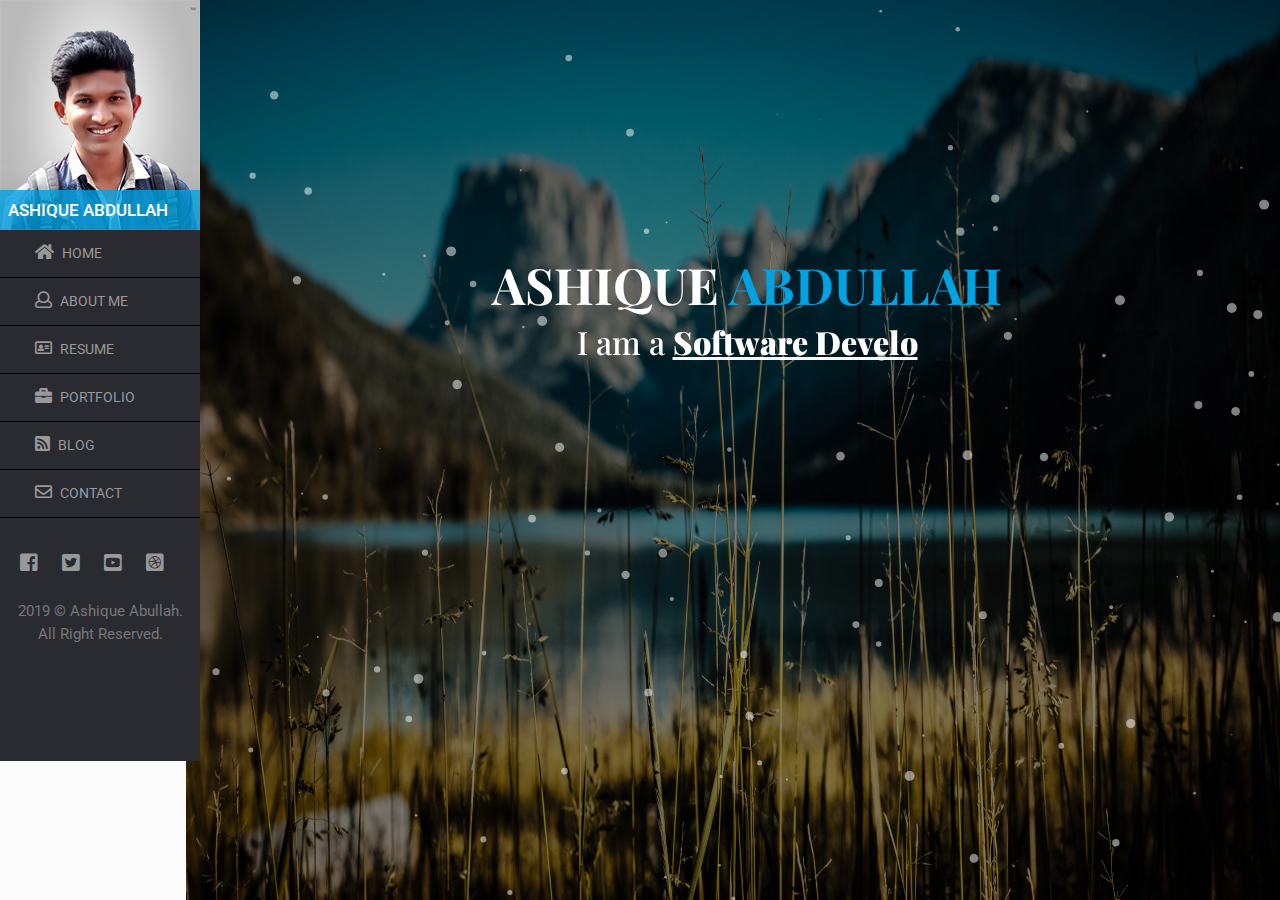
<file: index.html>
<!DOCTYPE html>
<html lang="en">

<head>
    <meta charset="UTF-8">
    <!--TITLE START-->
    <title>Personal Website</title>
    <!--TITLE END-->

    <!--CSS LINK START-->
    <link rel="stylesheet" href="css/bootstrap.min.css">
    <link rel="stylesheet" href="css/fontawesome-all.min.css">
    <link rel="stylesheet" href="css/owl.carousel.min.css">
    <link rel="stylesheet" href="css/owl.theme.default.min.css">
    <link rel="stylesheet" href="css/style.css">
    <link rel="stylesheet" href="css/responsive.css">
    <!--CSS LINK END-->
    <!--FEVICON START-->
    <link rel="icon" href="img/01.png" type="image">
    <!--FEVICON END-->
</head>

<body>
    <div class="full_page">
        <div class="left_side">
            <div id="sidebar">
                <div class="toggle-btn" onclick="toggleSidebar()">
                    <span></span>
                    <span></span>
                    <span></span>
                </div>
                <img src="img/me2.jpg" alt="">
                <h4>Ashique Abdullah</h4>
                <ul>
                    <li><a href="index.html"><i class="myicon fas fa-home"></i>Home</a></li>
                    <li><a href="about.html"><i class="myicon far fa-user"></i>About Me</a></li>
                    <li><a href="resume.html"><i class="myicon far fa-address-card"></i>Resume</a></li>
                    <li><a href="portfolio.html"><i class="myicon fas fa-briefcase"></i>Portfolio</a></li>
                    <li><a href=""><i class="myicon fas fa-rss-square"></i>Blog</a></li>
                    <li><a href="contuct.html"><i class="myicon far fa-envelope"></i>Contact</a></li>
                </ul>
                <div class="list-icon">
                    <ul>
                        <li><a href="http://bit.ly/2OlVUDi" target="_blank"><i class="fab fa-facebook-square"></i></a></li>
                        <li><a href="http://bit.ly/2ANkK6M" target="_blank"><i class="fab fa-twitter-square"></i></a></li>
                        <li><a href="http://bit.ly/2AKcDYN" target="_blank"><i class="fab fa-youtube-square"></i></a></li>
                        <li><a href="" target="_blank"><i class="fab fa-dribbble-square"></i></a></li>
                    </ul>
                </div>
                <p>2019 © Ashique Abullah.
                    <br>All Right Reserved.</p>
            </div>
        </div>
        <div class="right_side mypm">
            <div id="snow_fall">
                <div class="home_box">
                	<h1>Ashique <span style="color: #00A3E1"> Abdullah</span></h1>
                    <h2>I am a
      					<span class="txt-type" data-wait="3000" data-words='["Software Developer","Web Developer", "Wordpress developer!"]'></span>
    				</h2>
                </div>
            </div>
        </div>
    </div>
    <!--JAVASCRIPT START-->
    <script src="js/jQuery.js"></script>
    <script src="js/bootstrap.min.js"></script>
    <script src="js/particles.js"></script>
    <script src="js/owl.carousel.min.js"></script>
    <script src="js/app.js"></script>
    <script src="js/style.js"></script>
    <!--JAVASCRIPT END-->
</body>

</html>
</file>
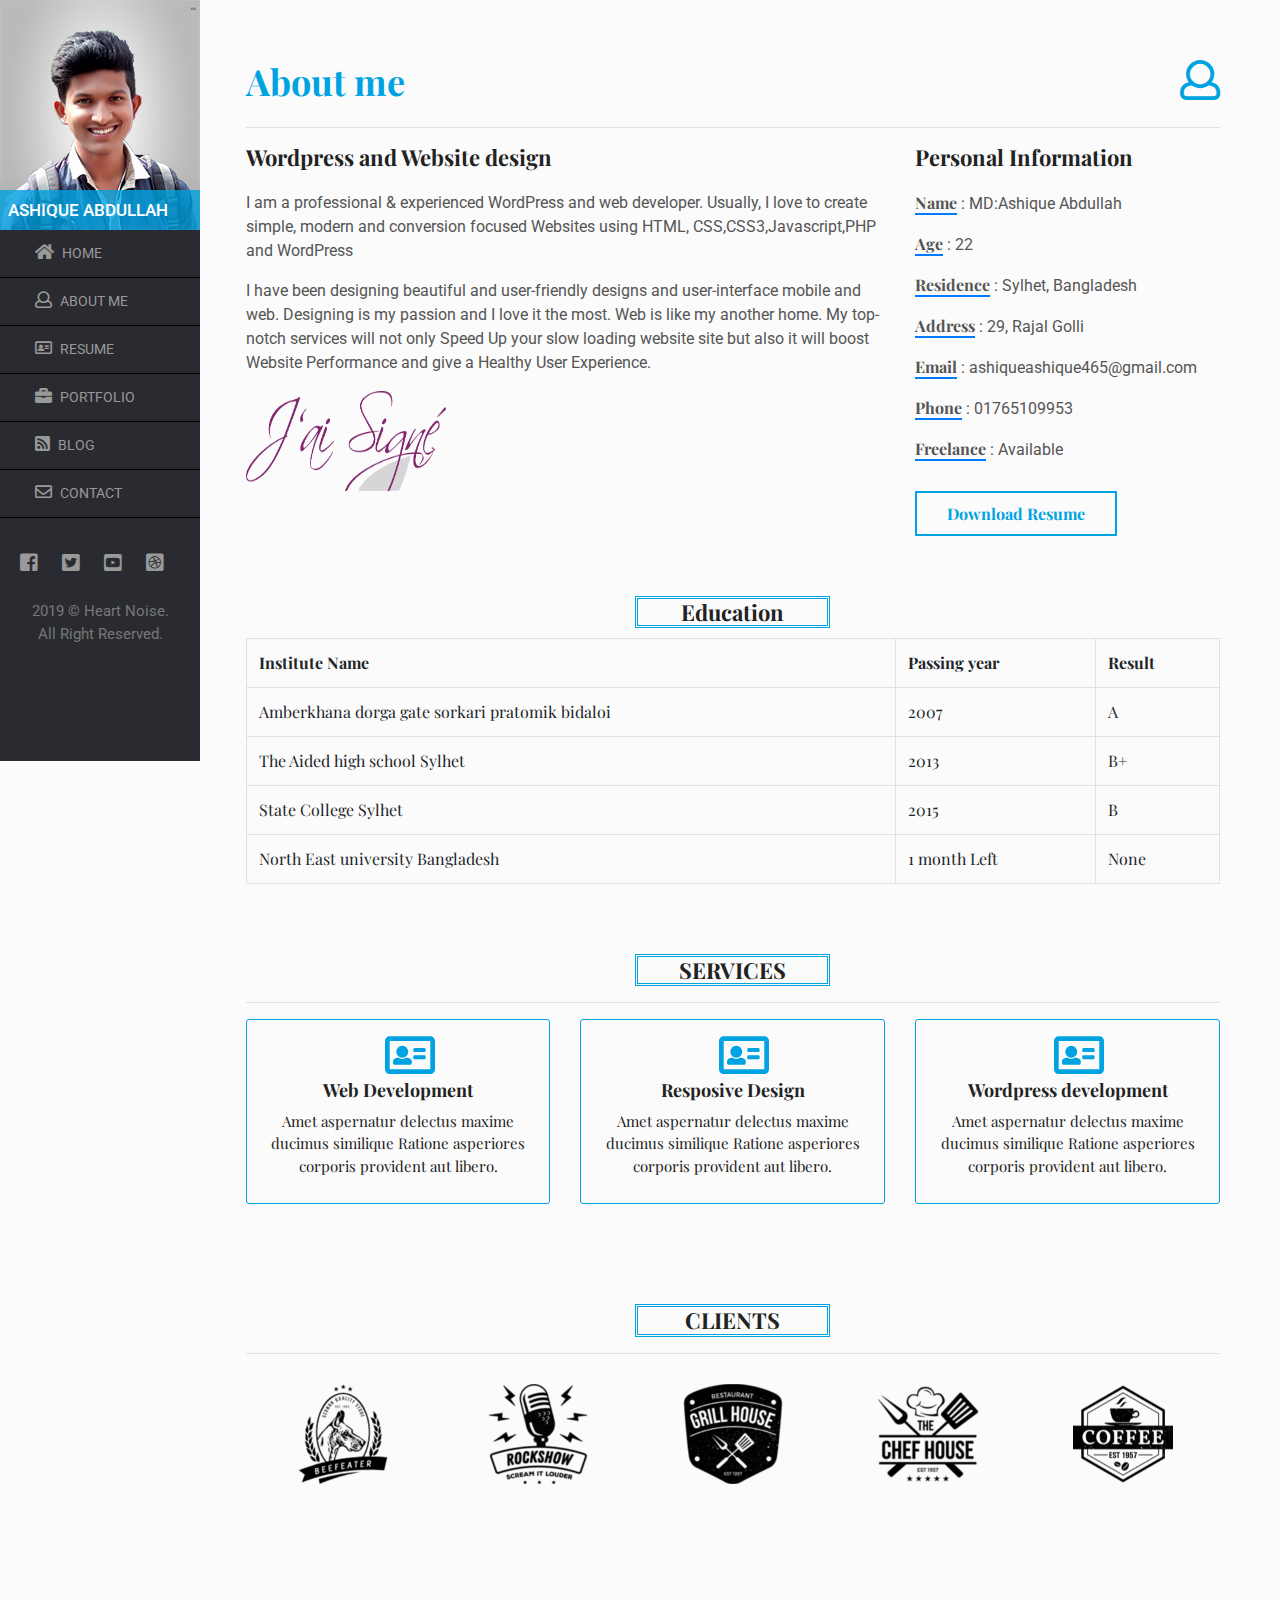
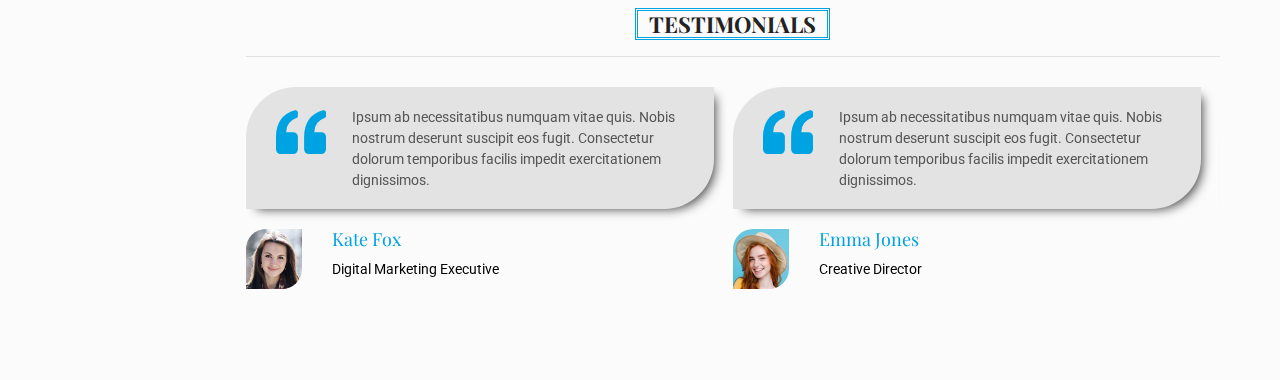
<file: about.html>
<!DOCTYPE html>
<html lang="en">

<head>
    <meta charset="UTF-8">
    <!--TITLE START-->
    <title>Personal Website</title>
    <!--TITLE END-->

    <!--CSS LINK START-->
    <link rel="stylesheet" href="css/bootstrap.min.css">
    <link rel="stylesheet" href="css/fontawesome-all.min.css">
    <link rel="stylesheet" href="css/owl.carousel.min.css">
    <link rel="stylesheet" href="css/owl.theme.default.min.css">
    <link rel="stylesheet" href="css/style.css">
    <link rel="stylesheet" href="css/responsive.css">
    <!--CSS LINK END-->
    <!--FEVICON START-->
    <link rel="icon" href="img/01.png" type="image">
    <!--FEVICON END-->
</head>

<body>
    <div class="full_page">
        <div class="left_side">
            <div class="left_side">
            <div id="sidebar">
                <div class="toggle-btn" onclick="toggleSidebar()">
                    <span></span>
                    <span></span>
                    <span></span>
                </div>
                <img src="img/me2.jpg" alt="">
                <h4>Ashique Abdullah</h4>
                <ul>
                    <li><a href="index.html"><i class="myicon fas fa-home"></i>Home</a></li>
                    <li><a href="about.html"><i class="myicon far fa-user"></i>About Me</a></li>
                    <li><a href="resume.html"><i class="myicon far fa-address-card"></i>Resume</a></li>
                    <li><a href="portfolio.html"><i class="myicon fas fa-briefcase"></i>Portfolio</a></li>
                    <li><a href=""><i class="myicon fas fa-rss-square"></i>Blog</a></li>
                    <li><a href="contuct.html"><i class="myicon far fa-envelope"></i>Contact</a></li>
                </ul>
                <div class="list-icon">
                    <ul>
                        <li><a href="http://bit.ly/2OlVUDi" target="_blank"><i class="fab fa-facebook-square"></i></a></li>
                        <li><a href="http://bit.ly/2ANkK6M" target="_blank"><i class="fab fa-twitter-square"></i></a></li>
                        <li><a href="http://bit.ly/2AKcDYN" target="_blank"><i class="fab fa-youtube-square"></i></a></li>
                        <li><a href="" target="_blank"><i class="fab fa-dribbble-square"></i></a></li>
                    </ul>
                </div>
                <p>2019 © Heart Noise.
                    <br>All Right Reserved.</p>
            </div>
        </div>
        </div>
        <div class="right_side mypm">
            <div class="aboutme">
                <div class="row">
                    <div class="col-md-10">
                        <h1>About me</h1>
                    </div>
                    <div class="col-md-2">
                        <h1><i class="myicon far fa-user"></i></h1>
                    </div>
                </div>
                <hr>
                <div class="row">
                    <div class="col-md-8">
                        <h2>Wordpress and Website design</h2>
                        <p>I am a professional & experienced WordPress and web developer. Usually, I love to create simple, modern and conversion focused Websites using HTML, CSS,CSS3,Javascript,PHP and WordPress</p>
                        <p>I have been designing beautiful and user-friendly designs and user-interface mobile and web. Designing is my passion and I love it the most. Web is like my another home. My top-notch services will not only Speed Up your slow loading website site but also it will boost Website Performance and give a Healthy User Experience.</p>
                        <img src="img/s.png" alt="" height="100" width="200">
                    </div>
                    <div class="col-md-4">
                        <h2>Personal Information</h2>
                        <p><b class="btm">Name</b> : MD:Ashique Abdullah</p>
                        <p><b class="btm">Age</b> : 22</p>
                        <p><b class="btm">Residence</b> : Sylhet, Bangladesh</p>
                        <p><b class="btm">Address</b> : 29, Rajal Golli</p>
                        <p><b class="btm">Email</b> : ashiqueashique465@gmail.com</p>
                        <p><b class="btm">Phone</b> : 01765109953</p>
                        <p><b class="btm">Freelance</b> : Available</p>
                        <div class="resum_down">
                            <a href="">Download Resume</a>
                        </div>
                    </div>
                </div>
                <div class="education">
                   <h2>Education</h2> 
                   <table class="table table-bordered">
                       <tr>
                           <th>Institute Name</th>
                           <th>Passing year</th>
                           <th>Result</th>
                       </tr>
                       <tr>
                           <td>Amberkhana dorga gate sorkari pratomik bidaloi</td>
                           <td>2007</td>
                           <td>A</td>
                       </tr>
                       <tr>
                           <td>The Aided high school Sylhet</td>
                           <td>2013</td>
                           <td>B+</td>
                       </tr>
                       <tr>
                           <td>State College Sylhet</td>
                           <td>2015</td>
                           <td>B</td>
                       </tr>
                       <tr>
                           <td>North East university Bangladesh</td>
                           <td>1 month Left</td>
                           <td>None</td>
                       </tr>
                   </table>
                </div>
                <div class="service">
                    <h2>SERVICES</h2>
                    <hr>
                    <div class="row">
                        <div class="col-md-4">
                            <div class="box">
                                <i class="myico far fa-address-card"></i>
                                <h1>Web Development</h1>
                                <p>Amet aspernatur delectus maxime ducimus similique Ratione asperiores corporis provident aut libero.</p>
                            </div>
                        </div>
                        <div class="col-md-4">
                            <div class="box">
                                <i class="myico far fa-address-card"></i>
                                <h1>Resposive Design</h1>
                                <p>Amet aspernatur delectus maxime ducimus similique Ratione asperiores corporis provident aut libero.</p>
                            </div>
                        </div>
                        <div class="col-md-4">
                            <div class="box">
                                <i class="myico far fa-address-card"></i>
                                <h1>Wordpress development</h1>
                                <p>Amet aspernatur delectus maxime ducimus similique Ratione asperiores corporis provident aut libero.</p>
                            </div>
                        </div>
                    </div>
                </div>
                <div class="clint">
                    <h2>CLIENTS</h2>
                    <hr>
                    <div class="owl-carousel image-active">
                        <div> <img class="myimg" src="img/client-01.png" alt=""> </div>
                        <div> <img class="myimg" src="img/client-02.png" alt=""> </div>
                        <div> <img class="myimg" src="img/client-03.png" alt=""> </div>
                        <div> <img class="myimg" src="img/client-04.png" alt=""> </div>
                        <div> <img class="myimg" src="img/client-05.png" alt=""> </div>
                        <div> <img class="myimg" src="img/client-06.png" alt=""> </div>
                        <div> <img class="myimg" src="img/client-07.png" alt=""> </div>
                        <div> <img class="myimg" src="img/client-08.png" alt=""> </div>
                        <div> <img class="myimg" src="img/client-09.png" alt=""> </div>
                    </div>
                </div>
                <div class="testmoni">
                    <h2>TESTIMONIALS</h2>
                    <hr>
                    <div class="slanting">
                        <div class="row">
                            <div class="col-md-12">
                                <div class="owl-carousel test-active">
                                    <div class="rept">
                                        <div class="slbg">
                                            <div class="row">
                                                <div class="col-md-2">
                                                    <i class="fas fa-quote-left"></i>
                                                </div>
                                                <div class="col-md-10">
                                                    <p>Ipsum ab necessitatibus numquam vitae quis. Nobis nostrum deserunt suscipit eos fugit. Consectetur dolorum temporibus facilis impedit exercitationem dignissimos.</p>
                                                </div>
                                            </div>
                                        </div>
                                        <div class="row">
                                            <div class="col-md-2">
                                                <img class="tstimg" src="img/author-1.jpg" alt="">
                                            </div>
                                            <div class="col-md-10">
                                                <div class="inenr">
                                                    <h3>Kate Fox</h3>
                                                    <p>Digital Marketing Executive</p>
                                                </div>
                                            </div>
                                        </div>
                                    </div>

                                    <div class="rept">
                                        <div class="slbg">
                                            <div class="row">
                                                <div class="col-md-2">
                                                    <i class="fas fa-quote-left"></i>
                                                </div>
                                                <div class="col-md-10">
                                                    <p>Ipsum ab necessitatibus numquam vitae quis. Nobis nostrum deserunt suscipit eos fugit. Consectetur dolorum temporibus facilis impedit exercitationem dignissimos.</p>
                                                </div>
                                            </div>
                                        </div>
                                        <div class="row">
                                            <div class="col-md-2">
                                                <img class="tstimg" src="img/author-2.jpg" alt="">
                                            </div>
                                            <div class="col-md-10">
                                                <div class="inenr">
                                                    <h3>Emma Jones</h3>
                                                    <p>Creative Director</p>
                                                </div>
                                            </div>
                                        </div>
                                    </div>
                                    <div class="rept">
                                        <div class="slbg">
                                            <div class="row">
                                                <div class="col-md-2">
                                                    <i class="fas fa-quote-left"></i>
                                                </div>
                                                <div class="col-md-10">
                                                    <p>Ipsum ab necessitatibus numquam vitae quis. Nobis nostrum deserunt suscipit eos fugit. Consectetur dolorum temporibus facilis impedit exercitationem dignissimos.</p>
                                                </div>
                                            </div>
                                        </div>
                                        <div class="row">
                                            <div class="col-md-2">
                                                <img class="tstimg" src="img/author-3.jpg" alt="">
                                            </div>
                                            <div class="col-md-10">
                                                <div class="inenr">
                                                    <h3>Jack Smith</h3>
                                                    <p>Marketing Director</p>
                                                </div>
                                            </div>
                                        </div>
                                    </div>
                                </div>
                            </div>
                        </div>
                    </div>
                </div>
            </div>
        </div>
    </div>
    </div>
    <!--JAVASCRIPT START-->
    <script src="js/jQuery.js"></script>
    <script src="js/bootstrap.min.js"></script>
    <script src="js/particles.js"></script>
    <script src="js/owl.carousel.min.js"></script>
    <script src="js/app.js"></script>
    <script src="js/style.js"></script>
    <!--JAVASCRIPT END-->
</body>

</html>
</file>
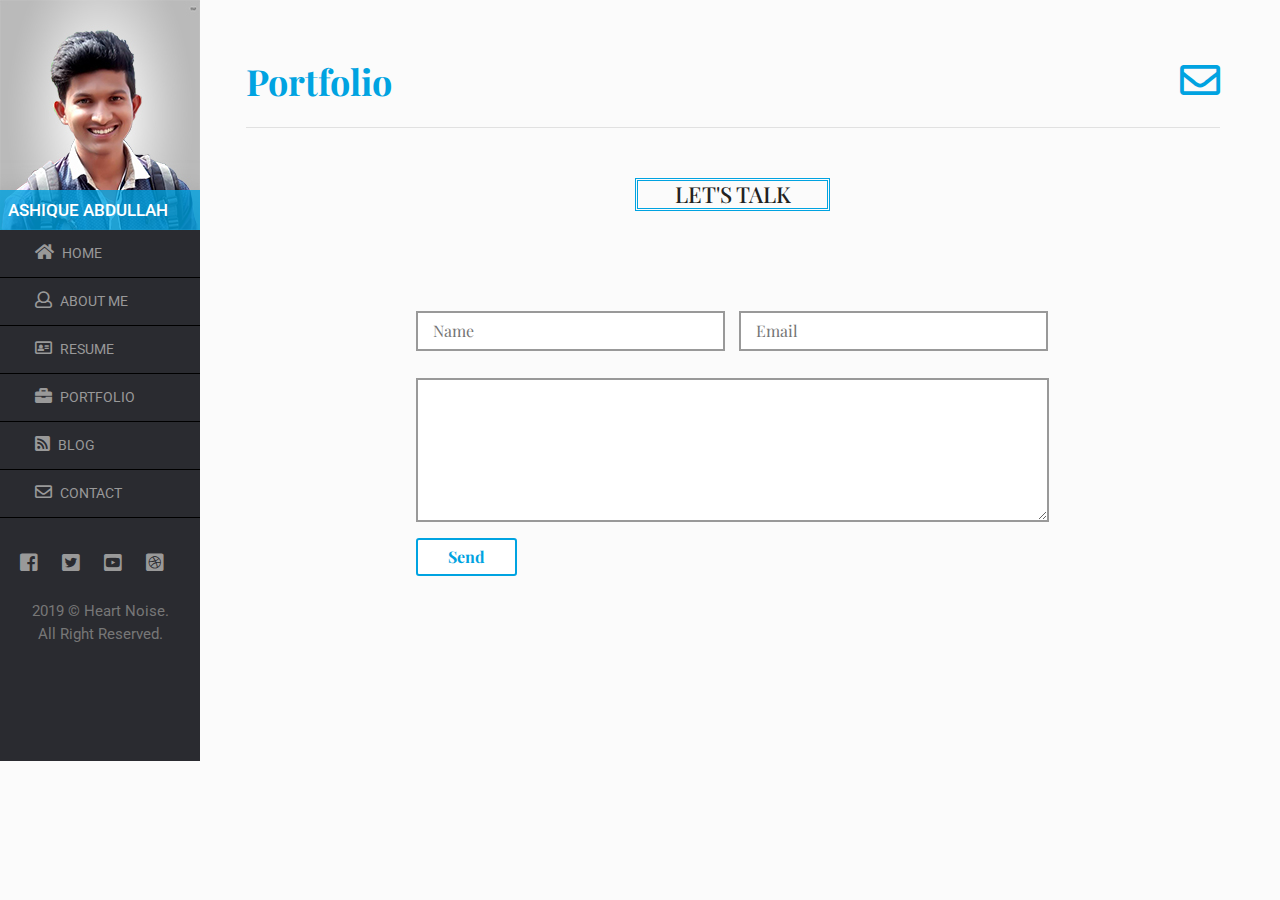
<file: contuct.html>
<!DOCTYPE html>
<html lang="en">

<head>
    <meta charset="UTF-8">
    <!--TITLE START-->
    <title>Personal Website</title>
    <!--TITLE END-->

    <!--CSS LINK START-->
    <link rel="stylesheet" href="css/bootstrap.min.css">
    <link rel="stylesheet" href="css/fontawesome-all.min.css">
    <link rel="stylesheet" href="css/owl.carousel.min.css">
    <link rel="stylesheet" href="css/owl.theme.default.min.css">
    <link rel="stylesheet" href="css/barfiller.css">
    <link rel="stylesheet" href="css/style.css">
    <link rel="stylesheet" href="css/responsive.css">
    <!--CSS LINK END-->
    <!--FEVICON START-->
    <link rel="icon" href="img/01.png" type="image">
    <!--FEVICON END-->
</head>

<body>
    <div class="full_page">
        <div class="left_side">
            <div class="left_side">
            <div id="sidebar">
                <div class="toggle-btn" onclick="toggleSidebar()">
                    <span></span>
                    <span></span>
                    <span></span>
                </div>
                <img src="img/me2.jpg" alt="">
                <h4>Ashique Abdullah</h4>
                <ul>
                    <li><a href="index.html"><i class="myicon fas fa-home"></i>Home</a></li>
                    <li><a href="about.html"><i class="myicon far fa-user"></i>About Me</a></li>
                    <li><a href="resume.html"><i class="myicon far fa-address-card"></i>Resume</a></li>
                    <li><a href="portfolio.html"><i class="myicon fas fa-briefcase"></i>Portfolio</a></li>
                    <li><a href=""><i class="myicon fas fa-rss-square"></i>Blog</a></li>
                    <li><a href="contuct.html"><i class="myicon far fa-envelope"></i>Contact</a></li>
                </ul>
                <div class="list-icon">
                    <ul>
                        <li><a href="http://bit.ly/2OlVUDi" target="_blank"><i class="fab fa-facebook-square"></i></a></li>
                        <li><a href="http://bit.ly/2ANkK6M" target="_blank"><i class="fab fa-twitter-square"></i></a></li>
                        <li><a href="http://bit.ly/2AKcDYN" target="_blank"><i class="fab fa-youtube-square"></i></a></li>
                        <li><a href="" target="_blank"><i class="fab fa-dribbble-square"></i></a></li>
                    </ul>
                </div>
                <p>2019 © Heart Noise.
                    <br>All Right Reserved.</p>
            </div>
        </div>
        </div>
        <div class="right_side mypm">
            <div class="resume">
                <div class="row">
                    <div class="col-md-10">
                        <h1 class="rs">Portfolio</h1>
                    </div>
                    <div class="col-md-2">
                        <h1<i class="myicon far fa-envelope"></i></h1>
                    </div>
                </div>
               <hr>
               <div class="contuct">
                   <h1>LET'S TALK</h1>  
                    <div class="ctbox">
                        <form action="">
                           <input type="text" name="name" placeholder="Name">
                           <input type="email" name="email" placeholder="Email"><br>
                           <textarea name="textarea" id="" cols="50" rows="5"></textarea>
                           <input type="submit" value="Send">
                       </form>
                    </div>
               </div>   
        </div>
    </div>
    <!--JAVASCRIPT START-->
    <script src="js/jQuery.js"></script>
    <script src="js/bootstrap.min.js"></script>
    <script src="js/particles.js"></script>
    <script src="js/owl.carousel.min.js"></script>
    <script src="js/isotope.js"></script>
    <script src="js/app.js"></script>
    <script src="js/barfiller.js"></script>
    <script src="js/style.js"></script>
    <!--JAVASCRIPT END-->
</body>

</html>
</file>
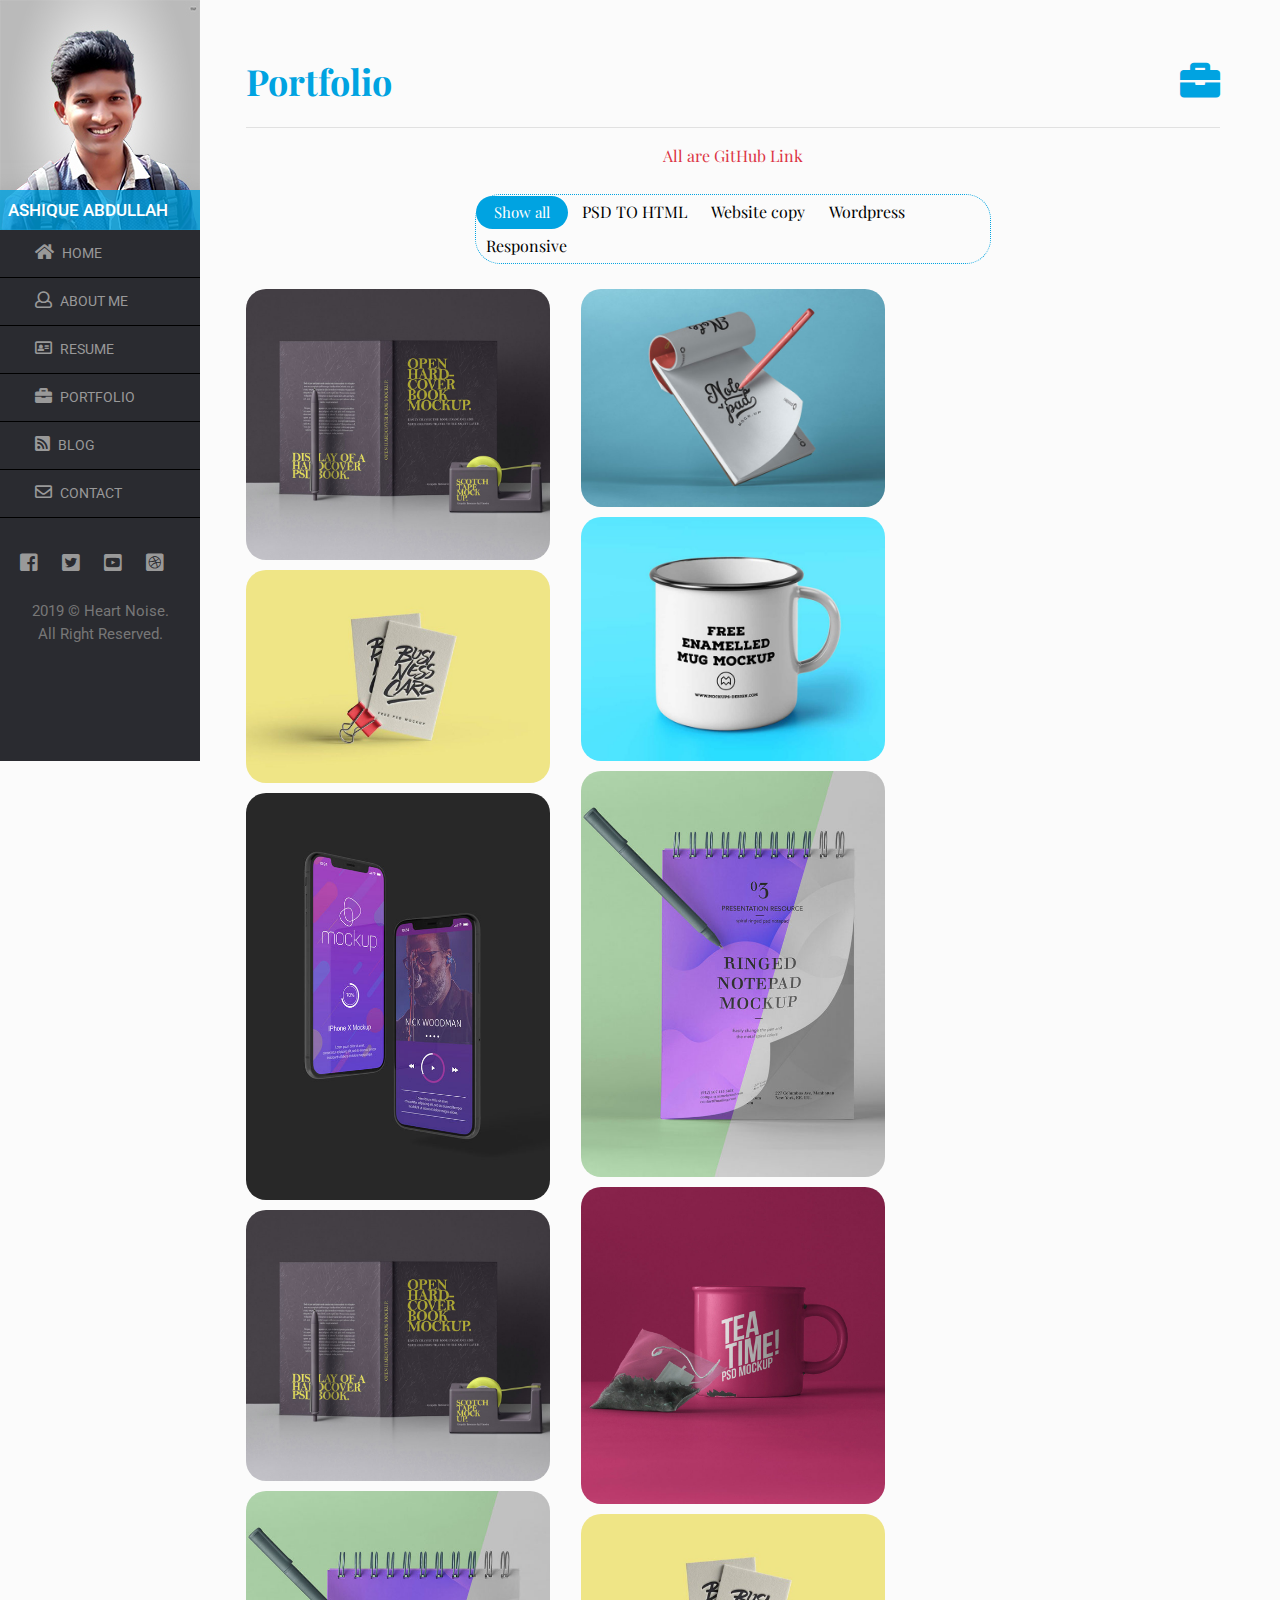
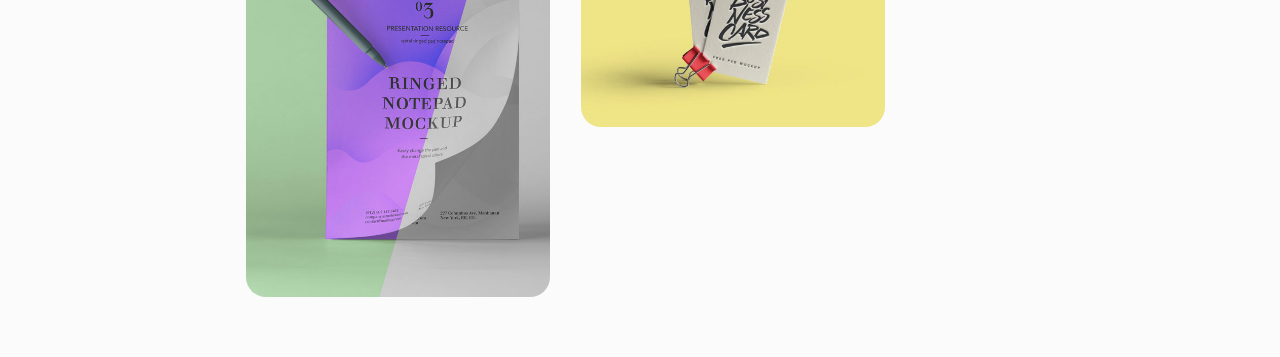
<file: portfolio.html>
<!DOCTYPE html>
<html lang="en">

<head>
    <meta charset="UTF-8">
    <!--TITLE START-->
    <title>Personal Website</title>
    <!--TITLE END-->

    <!--CSS LINK START-->
    <link rel="stylesheet" href="css/bootstrap.min.css">
    <link rel="stylesheet" href="css/fontawesome-all.min.css">
    <link rel="stylesheet" href="css/owl.carousel.min.css">
    <link rel="stylesheet" href="css/owl.theme.default.min.css">
    <link rel="stylesheet" href="css/barfiller.css">
    <link rel="stylesheet" href="css/style.css">
    <link rel="stylesheet" href="css/responsive.css">
    <!--CSS LINK END-->
    <!--FEVICON START-->
    <link rel="icon" href="img/01.png" type="image">
    <!--FEVICON END-->
</head>

<body>
    <div class="full_page">
       <div class="left_side">
            <div id="sidebar">
                <div class="toggle-btn" onclick="toggleSidebar()">
                    <span></span>
                    <span></span>
                    <span></span>
                </div>
                <img src="img/me2.jpg" alt="">
                <h4>Ashique Abdullah</h4>
                <ul>
                    <li><a href="index.html"><i class="myicon fas fa-home"></i>Home</a></li>
                    <li><a href="about.html"><i class="myicon far fa-user"></i>About Me</a></li>
                    <li><a href="resume.html"><i class="myicon far fa-address-card"></i>Resume</a></li>
                    <li><a href="portfolio.html"><i class="myicon fas fa-briefcase"></i>Portfolio</a></li>
                    <li><a href=""><i class="myicon fas fa-rss-square"></i>Blog</a></li>
                    <li><a href="contuct.html"><i class="myicon far fa-envelope"></i>Contact</a></li>
                </ul>
                <div class="list-icon">
                    <ul>
                        <li><a href="http://bit.ly/2OlVUDi" target="_blank"><i class="fab fa-facebook-square"></i></a></li>
                        <li><a href="http://bit.ly/2ANkK6M" target="_blank"><i class="fab fa-twitter-square"></i></a></li>
                        <li><a href="http://bit.ly/2AKcDYN" target="_blank"><i class="fab fa-youtube-square"></i></a></li>
                        <li><a href="" target="_blank"><i class="fab fa-dribbble-square"></i></a></li>
                    </ul>
                </div>
                <p>2019 © Heart Noise.
                    <br>All Right Reserved.</p>
            </div>
        </div>
        <div class="right_side mypm">
            <div class="resume">
                <div class="row">
                    <div class="col-md-10">
                        <h1 class="rs">Portfolio</h1>
                    </div>
                    <div class="col-md-2">
                        <h1><i class="myicon fas fa-briefcase"></i></h1>
                    </div>
                </div>
                <hr>
                <p class="text-danger text-center">All are GitHub Link</p>
                <div class="row">
                    <div class="col-md-12">
                      <div class="button-group filter-button-group">
                      <button class="active" data-filter="*">Show all</button>
                      <button data-filter=".psd">PSD TO HTML</button>
                      <button data-filter=".copy">Website copy</button>
                      <button data-filter=".wd, .res">Wordpress </button>
                      <button data-filter=".res">Responsive</button>
                    </div>
                    </div>
                </div>
                <div class="row fortfilo-active">
                    <div class="col-md-4 grid-item psd">
                            <a href="https://github.com/ashiqueabdullah/university-admission" target="_blank">
                                 <div class="hbr">
                            <img src="img/img-1.jpg" alt="">
                            <h1>University Addmisson</h1>
                            <h5>Web Development</h5>
                            <i class=" myicon far fa-image"></i>
                        </div>
                            </a>
                       
                    </div>
                    <div class="col-md-4 grid-item copy">
                        <a href="https://github.com/ashiqueabdullah/e-commerce-website" target="_blank">
                            <div class="hbr">
                            <img src="img/img-2.jpg" alt="">
                            <h1>E-Commerce Website</h1>
                            <h5>Web Development</h5>
                            <i class="myicon far fa-sticky-note"></i>
                        </div>
                        </a>
                        
                    </div>
                    <div class="col-md-4 grid-item wd">
                        <a href="https://github.com/ashiqueabdullah/School-management">
                            <div class="hbr">
                            <img src="img/img-3.jpg" alt="">
                            <h1>School Management</h1>
                            <h5>Web Devolopment</h5>
                            <i class="myicon fas fa-video"></i>
                        </div>
                        </a>
                        
                    </div>
                    <div class="col-md-4 grid-item res">
                        <a href="https://github.com/ashiqueabdullah/rovaster" target="_blank">
                           <div class="hbr">
                            <img src="img/img-4.jpg" alt="">
                            <h1>Rovaster</h1>
                            <h5>Web Design</h5>
                            <i class="myicon far fa-envelope"></i>
                        </div> 
                        </a>
                        
                    </div>
                   
                    
                    <div class="col-md-4 grid-item psd">
                        <a href="https://github.com/ashiqueabdullah/JavaScript-Time" target="_blank">
                           <div class="hbr">
                            <img src="img/img-7.jpg" alt="">
                            <h1>Timer</h1>
                            <h5>Javascript</h5>
                            <i class="myicon fas fa-briefcase"></i>
                        </div>
                        </a>
                        
                    </div>
                    <div class="col-md-4 grid-item psd">
                        <a href="https://github.com/ashiqueabdullah/Web-project-simple-small-page" target="_blank">
                          <div class="hbr">
                            <img src="img/img-9.jpg" alt="">
                            <h1>Web Design</h1>
                            <h5>Web</h5>
                            <i class="myicon fab fa-adn"></i>
                        </div>  
                        </a>
                        
                    </div>
                   
                     <div class="col-md-4 grid-item psd">
                        <a href="https://github.com/ashiqueabdullah/ML" target="_blank">
                           <div class="hbr">
                            <img src="img/img-10.jpg" alt="">
                            <h1>Machine Learning</h1>
                            <h5>Graphic</h5>
                            <i class="myicon fas fa-home"></i>
                        </div> 
                        </a>
                        
                    </div>
                    <div class="col-md-4 grid-item psd">
                            <a href="https://github.com/ashiqueabdullah/Web-Project-Bemax" target="_blank">
                                 <div class="hbr">
                            <img src="img/img-1.jpg" alt="">
                            <h1>Web Project</h1>
                            <h5>Web Development</h5>
                            <i class=" myicon far fa-image"></i>
                        </div>
                            </a>
                       
                    </div>
                    <div class="col-md-4 grid-item psd">
                        <a href="https://github.com/ashiqueabdullah/Resume" target="_blank">
                           <div class="hbr">
                            <img src="img/img-7.jpg" alt="">
                            <h1>Resume</h1>
                            <h5>Javascript</h5>
                            <i class="myicon fas fa-briefcase"></i>
                        </div>
                        </a>
                        
                    </div>
                    <div class="col-md-4 grid-item res">
                        <a href="https://github.com/ashiqueabdullah/Data-Structures-and-Algorithms" target="_blank">
                           <div class="hbr">
                            <img src="img/img-4.jpg" alt="">
                            <h1>Data Structure</h1>
                            <h5>Computer Science</h5>
                            <i class="myicon far fa-envelope"></i>
                        </div> 
                        </a>
                        
                    </div>
                </div>
            </div>      
        </div>
    </div>
    <!--JAVASCRIPT START-->
    <script src="js/jQuery.js"></script>
    <script src="js/bootstrap.min.js"></script>
    <script src="js/particles.js"></script>
    <script src="js/owl.carousel.min.js"></script>
    <script src="js/isotope.js"></script>
    <script src="js/app.js"></script>
    <script src="js/barfiller.js"></script>
    <script src="js/style.js"></script>
    <!--JAVASCRIPT END-->
</body>

</html>
</file>
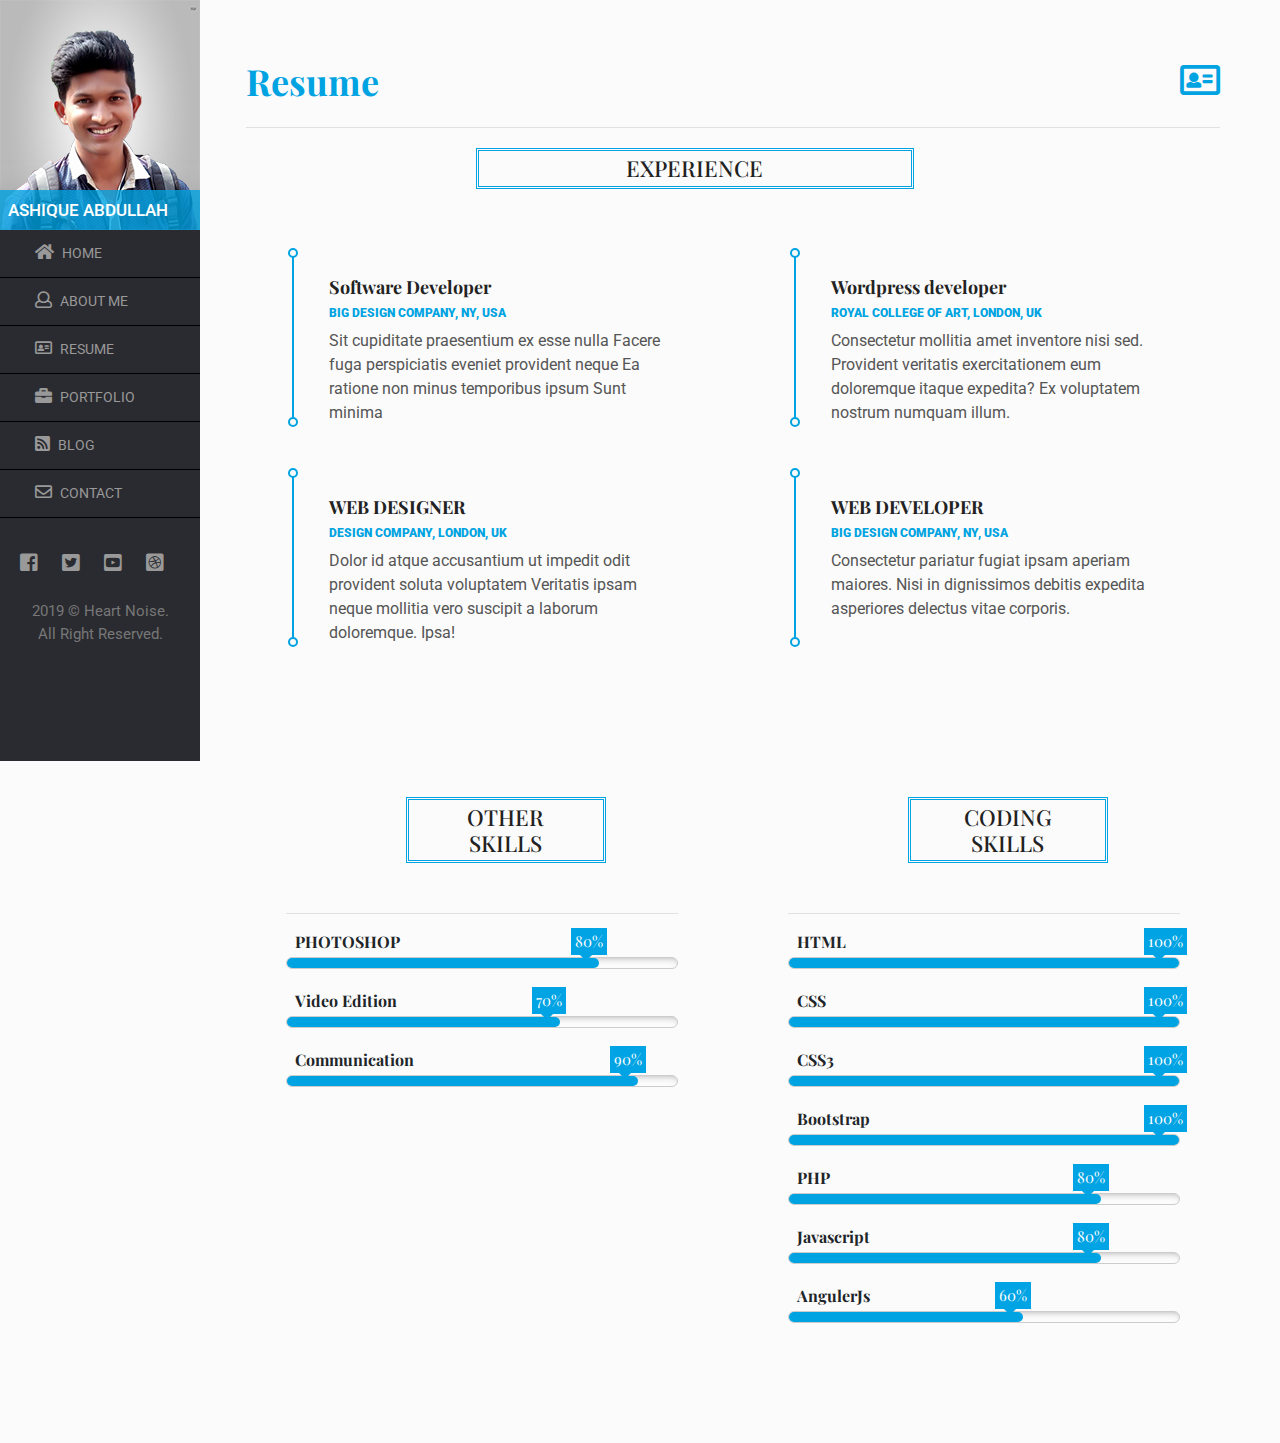
<file: resume.html>
<!DOCTYPE html>
<html lang="en">

<head>
    <meta charset="UTF-8">
    <!--TITLE START-->
    <title>Personal Website</title>
    <!--TITLE END-->

    <!--CSS LINK START-->
    <link rel="stylesheet" href="css/bootstrap.min.css">
    <link rel="stylesheet" href="css/fontawesome-all.min.css">
    <link rel="stylesheet" href="css/owl.carousel.min.css">
    <link rel="stylesheet" href="css/owl.theme.default.min.css">
    <link rel="stylesheet" href="css/barfiller.css">
    <link rel="stylesheet" href="css/style.css">
    <link rel="stylesheet" href="css/responsive.css">
    <!--CSS LINK END-->
    <!--FEVICON START-->
    <link rel="icon" href="img/01.png" type="image">
    <!--FEVICON END-->
</head>

<body>
    <div class="full_page">
        <div class="left_side">
            <div class="left_side">
            <div id="sidebar">
                <div class="toggle-btn" onclick="toggleSidebar()">
                    <span></span>
                    <span></span>
                    <span></span>
                </div>
                <img src="img/me2.jpg" alt="">
                <h4>Ashique Abdullah</h4>
                <ul>
                    <li><a href="index.html"><i class="myicon fas fa-home"></i>Home</a></li>
                    <li><a href="about.html"><i class="myicon far fa-user"></i>About Me</a></li>
                    <li><a href="resume.html"><i class="myicon far fa-address-card"></i>Resume</a></li>
                    <li><a href="portfolio.html"><i class="myicon fas fa-briefcase"></i>Portfolio</a></li>
                    <li><a href=""><i class="myicon fas fa-rss-square"></i>Blog</a></li>
                    <li><a href="contuct.html"><i class="myicon far fa-envelope"></i>Contact</a></li>
                </ul>
                <div class="list-icon">
                    <ul>
                        <li><a href="http://bit.ly/2OlVUDi" target="_blank"><i class="fab fa-facebook-square"></i></a></li>
                        <li><a href="http://bit.ly/2ANkK6M" target="_blank"><i class="fab fa-twitter-square"></i></a></li>
                        <li><a href="http://bit.ly/2AKcDYN" target="_blank"><i class="fab fa-youtube-square"></i></a></li>
                        <li><a href="" target="_blank"><i class="fab fa-dribbble-square"></i></a></li>
                    </ul>
                </div>
                <p>2019 © Heart Noise.
                    <br>All Right Reserved.</p>
            </div>
        </div>
        </div>
        <div class="right_side mypm">
            <div class="resume">
                <div class="row">
                    <div class="col-md-10">
                        <h1 class="rs">Resume</h1>
                    </div>
                    <div class="col-md-2">
                        <h1><i class="myicon far fa-address-card"></i></h1>
                    </div>
                </div> 
                <hr>
                <h2>EXPERIENCE</h2>
                <div class="row">
                    <div class="col-md-5 ">
                
                        <div class="box">
                            <h3>Software Developer</h3>
                            <h4>BIG DESIGN COMPANY, NY, USA</h4>
                            <p>Sit cupiditate praesentium ex esse nulla Facere fuga perspiciatis eveniet provident neque Ea ratione non minus temporibus ipsum Sunt minima</p>
                            
                        </div>
                        <div class="box">
                            <h3>WEB DESIGNER</h3>
                            <h4>DESIGN COMPANY, LONDON, UK</h4>
                            <p>Dolor id atque accusantium ut impedit odit provident soluta voluptatem Veritatis ipsam neque mollitia vero suscipit a laborum doloremque. Ipsa!</p>
                            
                        </div>
                        
                    </div>
                    <div class="offset-md-1 col-md-5">
                        
                        <div class="box">
                            <h3>Wordpress developer </h3>
                            <h4>ROYAL COLLEGE OF ART, LONDON, UK</h4>
                            <p>Consectetur mollitia amet inventore nisi sed. Provident veritatis exercitationem eum doloremque itaque expedita? Ex voluptatem nostrum numquam illum.</p>
                            
                        </div>
                      
                       <div class="box">
                            <h3>WEB DEVELOPER</h3>
                            <h4>BIG DESIGN COMPANY, NY, USA</h4>
                            <p>Consectetur pariatur fugiat ipsam aperiam maiores. Nisi in dignissimos debitis expedita asperiores delectus vitae corporis.</p>
                            
                        </div>
                    </div>
                </div>
                <div class="full-skill-bar">
                    <div class="row">
                        <div class="col-md-6">
                        <div class="skil-bar">
                            <h2>OTHER SKILLS</h2>
                            <hr>
                            <p>PHOTOSHOP</p>
                            <div id="bar1" class="barfiller">
                                <span class="tip"></span>
                                <span class="fill" data-percentage="80"></span>
                            </div>
                            <p>Video Edition</p>
                            <div id="bar2" class="barfiller">
                                <span class="tip"></span>
                                <span class="fill" data-percentage="70"></span>
                            </div>
                            <p>Communication</p>
                            <div id="bar3" class="barfiller">
                                <span class="tip"></span>
                                <span class="fill" data-percentage="90"></span>
                            </div>
                        </div>
                    </div>
                    <div class="col-md-6">
                        <div class="skil-bar">
                            <h2>CODING SKILLS</h2>
                            <hr>
                            <p>HTML</p>
                            <div id="bar4" class="barfiller">
                                <span class="tip"></span>
                                <span class="fill" data-percentage="100"></span>
                            </div>
                            <p>CSS</p>
                            <div id="bar5" class="barfiller">
                                <span class="tip"></span>
                                <span class="fill" data-percentage="100"></span>
                            </div>
                            <p>CSS3</p>
                            <div id="bar6" class="barfiller">
                                <span class="tip"></span>
                                <span class="fill" data-percentage="100"></span>
                            </div>
                            <p>Bootstrap</p>
                            <div id="bar7" class="barfiller">
                                <span class="tip"></span>
                                <span class="fill" data-percentage="100"></span>
                            </div>
                            <p>PHP</p>
                            <div id="bar8" class="barfiller">
                                <span class="tip"></span>
                                <span class="fill" data-percentage="80"></span>
                            </div>
                            <p>Javascript</p>
                            <div id="bar9" class="barfiller">
                                <span class="tip"></span>
                                <span class="fill" data-percentage="80"></span>
                            </div>
                            <p>AngulerJs</p>
                            <div id="bar10" class="barfiller">
                                <span class="tip"></span>
                                <span class="fill" data-percentage="60"></span>
                            </div>
                        </div>
                    </div>
                    </div>
                </div>
            </div>      
        </div>
    </div>
    <!--JAVASCRIPT START-->
    <script src="js/jQuery.js"></script>
    <script src="js/bootstrap.min.js"></script>
    <script src="js/particles.js"></script>
    <script src="js/owl.carousel.min.js"></script>
    <script src="js/app.js"></script>
    <script src="js/barfiller.js"></script>
    <script src="js/style.js"></script>
    <!--JAVASCRIPT END-->
</body>

</html>
</file>
<file: css/style.css>
@import url('https://fonts.googleapis.com/css?family=Playfair+Display:400,400i,700,700i,900,900i|Roboto:400,500,700,700i,900&display=swap');

/*font-family: 'Playfair Display', serif;
font-family: 'Roboto', sans-serif;*/

*{
	padding: 0px;
	margin:0px;
}
body{
	font-family: 'Playfair Display', serif;
	background-color: #FBFBFB;
}
.full_page{
	padding: 0px;
	margin: 0px;
	height: 100%;
	width: 100%;
	float: left;
	overflow: hidden;
}
.left_side{
	float: left;
	width: 14.7%;
}
.right_side{
	float: right;
	width: 85.5%;
}
.left_side #sidebar{
	background-color: #2A2B30;
	left:0px;
	transition: .3s;
	position: fixed;
	z-index: 100;
}
.left_side #sidebar .toggle-btn{
	position: absolute;
	top: 5px;
	left:105%;
	z-index: 100!important;
	visibility: visible;
}

.left_side #sidebar .toggle-btn span{
	width: 30px;
	height: 4px;
	background-color: #2A2B30;
	display: block; 
	margin-top: 4px;
}
.left_side #sidebar.active{
	left:0px;
}
.left_side #sidebar img{
	height: 100%;
	width: 100%;
	display: block;
}

.left_side #sidebar h4{
	background-color: rgba(0 ,163 ,225 ,.8);
	padding: 10px 0px 10px 8px;
	font-size: 17px;
	margin-top: -40px;
	position: absolute;
	width: 100%;
	color: white;
	text-transform: uppercase;
	font-family: 'Roboto', sans-serif;
}
.left_side #sidebar ul {
	padding: 0px;
	margin: 0px;
}
.left_side #sidebar ul li{
	list-style-type: none;
	font-size: 14px;
	font-weight: 400;
	font-family: 'Roboto', sans-serif;
	border-bottom: 1px solid black;
}
.left_side #sidebar ul li a{
	color: #999;
	text-decoration: none;
	padding: 13px 0px 13px 35px;
	display: block;
	transition: .3s;
	text-transform: uppercase;
}
.left_side #sidebar ul li a:hover{
	color: white;
	background-color: #555;
}
.left_side #sidebar ul li a:hover > .myicon{
	color: white;
}

.left_side #sidebar ul li a .myicon{
	padding-right: 8px;
	color: #999;
	font-size: 17px;
}

.left_side #sidebar .list-icon ul{
	margin-top: 30px;
}
.left_side #sidebar .list-icon ul li{
	border: 0px;
	display: inline-block;
	margin-left: 20px;
}
.left_side #sidebar .list-icon ul li a{
	padding: 0px;
	font-size: 20px;
	margin: 0px;
	background-color: #2A2B30;
}
.act{
	color: white;
}
.left_side #sidebar p{
	color: #777;
	font-size: 15px;
	text-align: center;
	margin-top: 22px;
	padding-bottom: 100px;
	font-family: 'Roboto', sans-serif;
}


.mypm{
	padding: 0px;
	margin: 0px;
}

.right_side #snow_fall{
	height: 100vh;
	background: url("../img/home-bg.jpg") no-repeat;
	background-size: 100% 100%;
	position: relative;
	z-index: -10!important;
}
.right_side #snow_fall:before{
	background-color: rgba(0 ,0 ,0 ,.5);
	content: " ";
	height: 100%;
	width: 100%;
	z-index: -5!important;
	position: absolute;
}
.right_side #snow_fall .home_box{
	background: transparent;
	width: 56%;
	background: transparent;
	position: absolute;
	text-align: center;
	margin: 255px 255px;
}
.right_side #snow_fall .home_box h1{
	color: white;
	font-weight: 400;
	font-size: 50px;
	text-transform: uppercase;
	font-family: 'Playfair Display', serif;
	font-weight: 700;
}
.right_side #snow_fall .home_box h2{
	color: white;
}
.right_side #snow_fall .home_box .txt-type{
	font-family: 'Playfair Display', serif;
	font-weight: 900;
	color: white;
	text-decoration: underline;
}


.aboutme{
	padding:60px;
}
.aboutme .myicon{
	float: right;
	font-size: 40px;
}
.aboutme h1{
	color: #00a3e1;
	font-size: 36px;
	font-weight: 700;
	z-index: -1;
}
.aboutme h2{
	color: #222;
	font-size: 22px;
	font-weight: 700;
	margin-bottom: 20px;
	z-index: -1;
}
.aboutme .btm{
	border-bottom: 2px solid #007bff;
	font-weight: 700;
	font-family: 'Playfair Display', serif;
}
.aboutme p{
	color: #555;
	font-size: 16px;
	font-weight: 400;
	font-family: 'Roboto', sans-serif;
	z-index: -1;
}
.aboutme h3{
	color: #00a3e1;
	font-size: 36px;
	font-weight: 700;
}
.aboutme h4{
	color: #00a3e1;
	font-size: 36px;
	font-weight: 700;
}
.aboutme .resum_down{
	margin-top: 40px;
}
.aboutme a{
	color: #00a3e1;
	margin-top: 100px;
	padding: 10px 30px 10px 30px;
	text-decoration: none;
	border: 2px solid #00a3e1;
	font-weight: 700;
	transition: .3s;
}
.aboutme a:hover{
	background: #00a3e1;
	color: white;
}
.education{
	width: 100%;
	margin: 70px auto;
}
.service{
	padding: 0px;
	margin-top: 70px;
}
.service h2,.education h2{
	font-size: 22px;
	color: #222;
	font-family: 'Playfair Display', serif;
	position: relative;
	text-align: center;
	border: double #00a3e1;;
	width: 20%;
	margin: 0px auto 10px ;
}

.service .box{
	padding: 0px;
	border: 1px solid #00a3e1;
	padding: 10px;
	border-radius: 3px;
	transition: .3s;
	cursor: pointer;
}
.service .box:hover{
	-webkit-box-shadow: 7px 7px 29px -13px rgba(0,0,0,0.75);
	-moz-box-shadow: 7px 7px 29px -13px rgba(0,0,0,0.75);
	box-shadow: 7px 7px 29px -13px rgba(0,0,0,0.75);
}
.service .box .myico{
	font-size: 50px;
	color: #222;
	margin: 0px 128px;
	color: #00a3e1;
}
.service .box h1{
	font-size: 18px;
	color: #222;
	text-align: center;
	font-family: 'Playfair Display', serif;
}

.service .box p{
	font-size: 15px;
	color: #222;
	text-align: center;
	font-family: 'Playfair Display', serif;
}



.clint {
	padding: 0px;
	margin-top: 100px;
}
.clint .image-active{
	margin-top: 30px;
}
.clint h2{
	font-size: 22px;
	color: #222;
	font-family: 'Playfair Display', serif;
	position: relative;
	text-align: center;
	margin-bottom: 45px;
	border: double #00a3e1;;
	width: 20%;
	margin: 0px auto 10px ;
}

.clint .myimg{
	height: 100px;
	width: 100px!important;
	margin: 0px auto;
}

.testmoni {
	padding: 0px;
	margin-top: 100px;
}
.testmoni .slanting{
	margin-top: 30px;
}

.testmoni h2{
	font-size: 22px;
	color: #222;
	font-family: 'Playfair Display', serif;
	position: relative;
	text-align: center;
	border: double #00a3e1;
	width: 20%;
	margin: 0px auto 10px ;
}

.testmoni i.fas.fa-quote-left {
    color: #00a3e1;
    font-size: 50px;
    text-align: center;
}

.testmoni .slbg {
    background-color: #E3E3E3;
    padding: 20px 10px 2px 30px;
    border-top-left-radius: 50px;
    border-bottom-right-radius: 50px;
	box-shadow: 6px 5px 11px -5px rgba(0,0,0,0.75);
	margin-bottom: 20px;
	width: 96%;
}
.testmoni .slbg p{
	font-size: 14px;
}
.testmoni  .tstimg{
	height: 60px;
	width: 60px;
	border-top-left-radius: 20px;
    border-bottom-right-radius: 20px;
}

/*.testmoni .slbg:after {
      position: absolute;
      content: "";
      left: -3px;
      top: 83%;
      -webkit-transform: translateX(100%);
      -ms-transform: translateX(100%);
      transform: translateX(100%);
      width: 0px;
      height: 0;
      border-left: 16px solid transparent;
      border-right: 16px solid transparent;
      border-top: 15px solid #e3e3e3;
  }*/

  .testmoni .inenr h3{
	font-size: 18px;
    font-weight: 400;
    font-family: 'Playfair Display', serif;
  }
  .testmoni .inenr p{
  	font-size: 14px;
  	color: black;
  	font-weight: 400;
  }

  .resume{padding: 60px;}  
.resume .myicon {
    float: right;
    font-size: 40px;
    color: #00a3e1;
} 

  
  .resume .box {
    padding-left: 35px;
    position: relative;
    width: 100%;
    height: 160px;
    border-left: 2px solid #00a3e1;
    margin-top: 60px;
    margin-left: 46px;
}
  .resume .box:before{top:-9px;left:-6px;content: "";height: 10px;width: 10px;border: 2px solid #00a3e1;;position: absolute;border-radius: 200px;}
  .resume .box:after{top:100%;left:-6px;content: "";height: 10px;width: 10px;border: 2px solid #00a3e1;;position: absolute;border-radius: 200px;}
.resume h2 {
	margin-top: 20px;
    margin-left: 230px;
    padding: 4px 20px 4px 20px;
    color: #222;
    font-size: 22px;
    border: double #00a3e1;
    width: 45%;
    text-align: center;
}
.resume .box h3{
	font-size: 18px;
	color: #222;
	padding-top: 20px;
	font-family: 'Playfair Display', serif;
	font-weight: 700;
}
.resume .box h4{
	color: #00a3e1;
	font-size: 12px;
	font-family: 'Roboto', sans-serif;
	font-weight: 900;
}
.resume .box h5 {
    position: absolute;
    top: -19px;
    left: -54px;
}
.resume .box .two{
	position: absolute;
	top: 150px;
	left:-54px;
}
.resume .box p{
	font-size: 16px;
	color: #555;
	font-weight: 400;
	font-family: 'Roboto', sans-serif;
}
.resume h1.rs{
	font-size: 36px;
	color:#00a3e1;
	font-weight: 700;
	font-family: 'Playfair Display', serif;
}
#percentcount{}
.percent-count{
	width: 450px;
	height: 50px;
	margin: 100px auto;
	font-size: 50px;
	text-align: center;
	color: black;
}
.progres-bar{
	width: 490px;
	height: 26px;
	background-color: blue;
	border-radius: 13px;
	margin: 50px auto;
	padding: 3px;
}
.progres{
	height: 20px;
	width: 25px;
	border-radius: 10px;
	background-color: red;
}

.skil-bar{
	margin-top: 100px;
	width: 100%;
	padding: 40px;
}


.resume .full-skill-bar h2 {
    margin-top: 20px;
    margin-left: 120px;
    margin-bottom: 50px;
    padding: 4px 20px 4px 20px;
    color: #222;
    font-size: 22px;
    border: double #00a3e1;
    width: 51%;
    text-align: center;
}
.resume .full-skill-bar p {
    margin-bottom: 3px;
    margin-left: 9px;
    font-weight: 700;
}


.fortfilo-active img{
	width: 100%;
	display: block;
}
.fortfilo-active{transition: 2s;}
.fortfilo-active .hbr{
	height: 100%;
	width: 100%;
	position: relative;
	padding: 0px;
	margin-top:10px;
	border-radius: 20px;
	overflow: hidden;
	transition: 2s;
}
.fortfilo-active .hbr h1{
	position: absolute;
	top: -15%;
	z-index: 11;
	font-size: 22px;
	font-weight: 400;
	color: white;
	left:-150px;
	transition: .7s;
}
.fortfilo-active .hbr h5{
	position: absolute;
	top: -20%;
	padding-top:15px;
	z-index: 11;
	font-size: 16px;
	font-weight: 400;
	color: white;
	left:1000px;
	transition: .7s;
}
.fortfilo-active .hbr:hover h1{
	left:30px;
	top: 30%;
}.fortfilo-active .hbr:hover h5{
	left:30px;
	top: 38%;
}
.fortfilo-active .hbr:after{
	width:100%;
	position: absolute;
	height: 100%;
	content: "";
	background-color: rgba(255,0,0,0);
	z-index: 10;
	top: 0;
	left:0;
	cursor: pointer;
	border-radius: 20px;
	transition: 1s;
}
.fortfilo-active .hbr:hover.hbr:after{
	background-color: rgba(0 ,163, 225 ,.5);
}
.fortfilo-active .myicon {
    color: white;
    position: absolute;
    top: 77%;
    left: 150%;
    font-size: 35px;
    transition: .7s;
	z-index: 11;
}
.fortfilo-active .hbr:hover .myicon {
    left: 75%;
}
.filter-button-group{
	width: 53%;
    border-radius: 25px;
    border: 1px dotted #00a3e1;
    margin: 10px auto 15px;

}
.filter-button-group button{   
	padding: 5px 10px 5px 10px;
    border: 0px;
    background: white transparent;
    background: transparent;
    overflow: hidden;
    cursor: pointer;
    font-weight: 400;
}
.filter-button-group button.active {
    background-color: #00a3e1;
    border-radius: 19px;
    color: white;
    font-size: 15px;
    padding: 5px 18px 5px 18px;
}


.contuct  h1 {
    font-size: 22px;
    color: #222;
    font-family: 'Playfair Display', serif;
    position: relative;
    text-align: center;
    border: double #00a3e1;
    width: 20%;
    margin: 50px auto 100px;
}
.contuct .ctbox input[type="text"],input[type="email"] {
    width: 48.8%;
    border:2px solid #999;
    margin-bottom: 27px;
    padding: 6px 15px;
}
.contuct .ctbox input[type="text"]{
	margin-right: 10px;
}

.contuct .ctbox textarea{
    width: 100%;
    margin-right: 40px;
    border:2px solid #999;
    margin-bottom: 27px;
    padding: 10px 15px;
    margin: 0px auto;
}.contuct .ctbox {
    width: 65%;
    margin: 0px auto;
}

 .contuct .ctbox input[type="submit"] {
    color: #00a3e1;
    margin-top: 10px;
    padding: 5px 30px 5px 30px;
    text-decoration: none;
    border: 2px solid #00a3e1;
    font-weight: 700;
    transition: .3s;
    background: white;
    border-radius: 3px;
    cursor: pointer;
}

 .contuct .ctbox input[type="submit"]:hover {
    color: white;
    background: #00a3e1;
}
</file>
<file: css/responsive.css>
/* XL (Desktop,Laptop) Device :1200px. */
@media (min-width: 1200px) and (max-width: 1500px) {
	.left_side #sidebar .toggle-btn{
		visibility: hidden;
	}
}

/*LG Device :992px. (Desktop tablet horizontal)*/
@media (min-width: 992px) and (max-width: 1200px) {
	
}


/*MD Device :768px. (Small tablet,Phone vertical)*/
@media (min-width: 768px) and (max-width: 991px) {
	#sidebar .toggle-btn{
		visibility: visible;
		background-color: white;
	}
	.left_side #sidebar{
		left:-200px;
	}
	.right_side{
		width: 100%;
		height:100%;
	}
	.right_side #snow_fall .home_box{
		margin: 292px 80px;
		width: 80%;
	}
	.right_side #snow_fall .home_box h1{
		font-size: 45px;
	}
	.right_side #snow_fall .home_box h2{
		font-size: 23px;
	}
	.aboutme p{
		font-size: 14px;
	}
	.aboutme h2{
		font-size: 18px;
	}
	.aboutme a{
		padding: 8px 15px 8px 15px;
	}
	.service .box .myico {
	    font-size: 35px;
	    margin: 0px 65px;
	}
	.testmoni h2{
		width: 24%;
	}
	.clint {
    	margin-top: 50px;
	}.testmoni {
    	margin-top: 50px;
	}
	.testmoni i.fas.fa-quote-left{
		font-size: 36px;
	}
	.owl-carousel .owl-item img{
		width: 170%;
	}
	.service .box{
		padding: 5px;
	}
	.resume h2{
		width: 74%;
		margin-left: 76px;
	}
	.resume .box{
		height:191px;
	}
	.resume .box h3{
		font-size: 16px;
		padding-top: 10px;
	}
	.resume .box p{
		font-size: 14px;
	}
	.resume .full-skill-bar h2{
		width: 100%;
		margin-left:0px;
	}
	.skil-bar{
		margin-top: 19px;
	}
	.filter-button-group{
		width: 85%;
	}
	.fortfilo-active .hbr h1{
		font-size:13px
	}
	.fortfilo-active .hbr h5{
		font-size:12px
	}
	.fortfilo-active .myicon{
		font-size: 25px;
	}
}


/*SM Extra small Device. (Phone)*/
@media (max-width: 767px) {
	#sidebar .toggle-btn{
		visibility: visible;
		background-color: white;
	}
	.left_side #sidebar{
		left:-200px;
	}
	.right_side{
		width: 100%;
		height:100%;
	}
	.right_side #snow_fall .home_box {
	    margin: 308px 41px;
	    width: 80%;
	}
	.right_side #snow_fall .home_box h1{
		font-size: 30px;
	}
	.right_side #snow_fall .home_box h2{
		font-size: 20px;
	}
	.aboutme .myicon{
		float: none;
	}
	.right_side #snow_fall .home_box h1{
		font-size: 45px;
	}
	.right_side #snow_fall .home_box h2{
		font-size: 23px;
	}
	.aboutme p{
		font-size: 14px;
	}
	.aboutme h2{
		font-size: 18px;
		margin-top: 10px;
	}
	.aboutme a{
		padding: 8px 15px 8px 15px;
	}
	.aboutme img {
	    height: 39px;
		width: 100px;
	}
	.service h2{
		width: 48%;
	}
	.service .box {
		margin-bottom: 10px;
	}
	.service .box .myico {
	    font-size: 35px;
	   margin: 0px 118px;
	}
	.clint h2{
		width: 50%;
	}
	.testmoni h2{
		width: 70%;
	}
	.clint {
    	margin-top: 50px;
	}.testmoni {
    	margin-top: 50px;
	}
	.testmoni i.fas.fa-quote-left{
		font-size: 20px;
	}
	.testmoni .slbg p{
		font-size: 12px;
	}
	.owl-carousel .owl-item img{
		width: 35%;
	}
	.service .box{
		padding: 5px;
	}
	.resume h2{
		width: 74%;
		margin-left: 76px;
	}
	.resume .box{
		height:191px;
	}
	.resume .box h3{
		font-size: 16px;
		padding-top: 10px;
	}
	.resume .box p{
		font-size: 14px;
	}
	.resume .full-skill-bar h2{
		width: 100%;
		margin-left:0px;
	}
	.skil-bar{
		margin-top: 19px;
	}
	.filter-button-group {
	    width: 100%;
	    text-align: center;
	}
	.resume .myicon{
		float: none;
	}
	.fortfilo-active .hbr h1{
		font-size:13px
	}
	.fortfilo-active .hbr h5{
		font-size:12px
	}
	.fortfilo-active .myicon{
		font-size: 25px;
	}
	.contuct h1{
		width: 60%;
	}
	.contuct .ctbox input[type="text"], input[type="email"]{
		width: 100%;
	}
}

/* SM Small Device :550px. (Phone)*/
@media only screen and (min-width: 576px) and (max-width: 767px) {
	#sidebar .toggle-btn{
		visibility: visible;
	}
	.left_side #sidebar{
		left:-200px;
	}

}
</file>
<file: css/barfiller.css>
body {
    font-family: Arial;
    background:#eee;
}

.barfiller {
    width:100%;
    height:12px;
    border-radius: 30px;
    background:#fcfcfc;
    border:1px solid #ccc;
    position:relative;
    margin-bottom:20px;
    box-shadow: inset 1px 4px 9px -6px rgba(0,0,0,.5); 
    -moz-box-shadow: inset 1px 4px 9px -6px rgba(0,0,0,.5); 
}

.barfiller .fill {
    display:block;
    position:relative;
    width:0px;
    height:100%;
    background:#333;
    z-index:1;
    border-radius: 30px;
}

.barfiller .tipWrap {
    display:none;
}

.barfiller .tip {
    margin-top:-30px;
    padding:2px 4px;
    font-size:15px;
    color:#fff;
    left:0px;
    position:absolute;
    z-index:2;
    background: #00A3E3;
} 

.barfiller .tip:after {
    border:solid;
    border-color:rgb(0, 163, 227) transparent;
    border-width:6px 6px 0 6px;
    content:"";
    display:block;
    position:absolute;
    left:9px;
    top:100%;
    z-index:9
}
</file>
